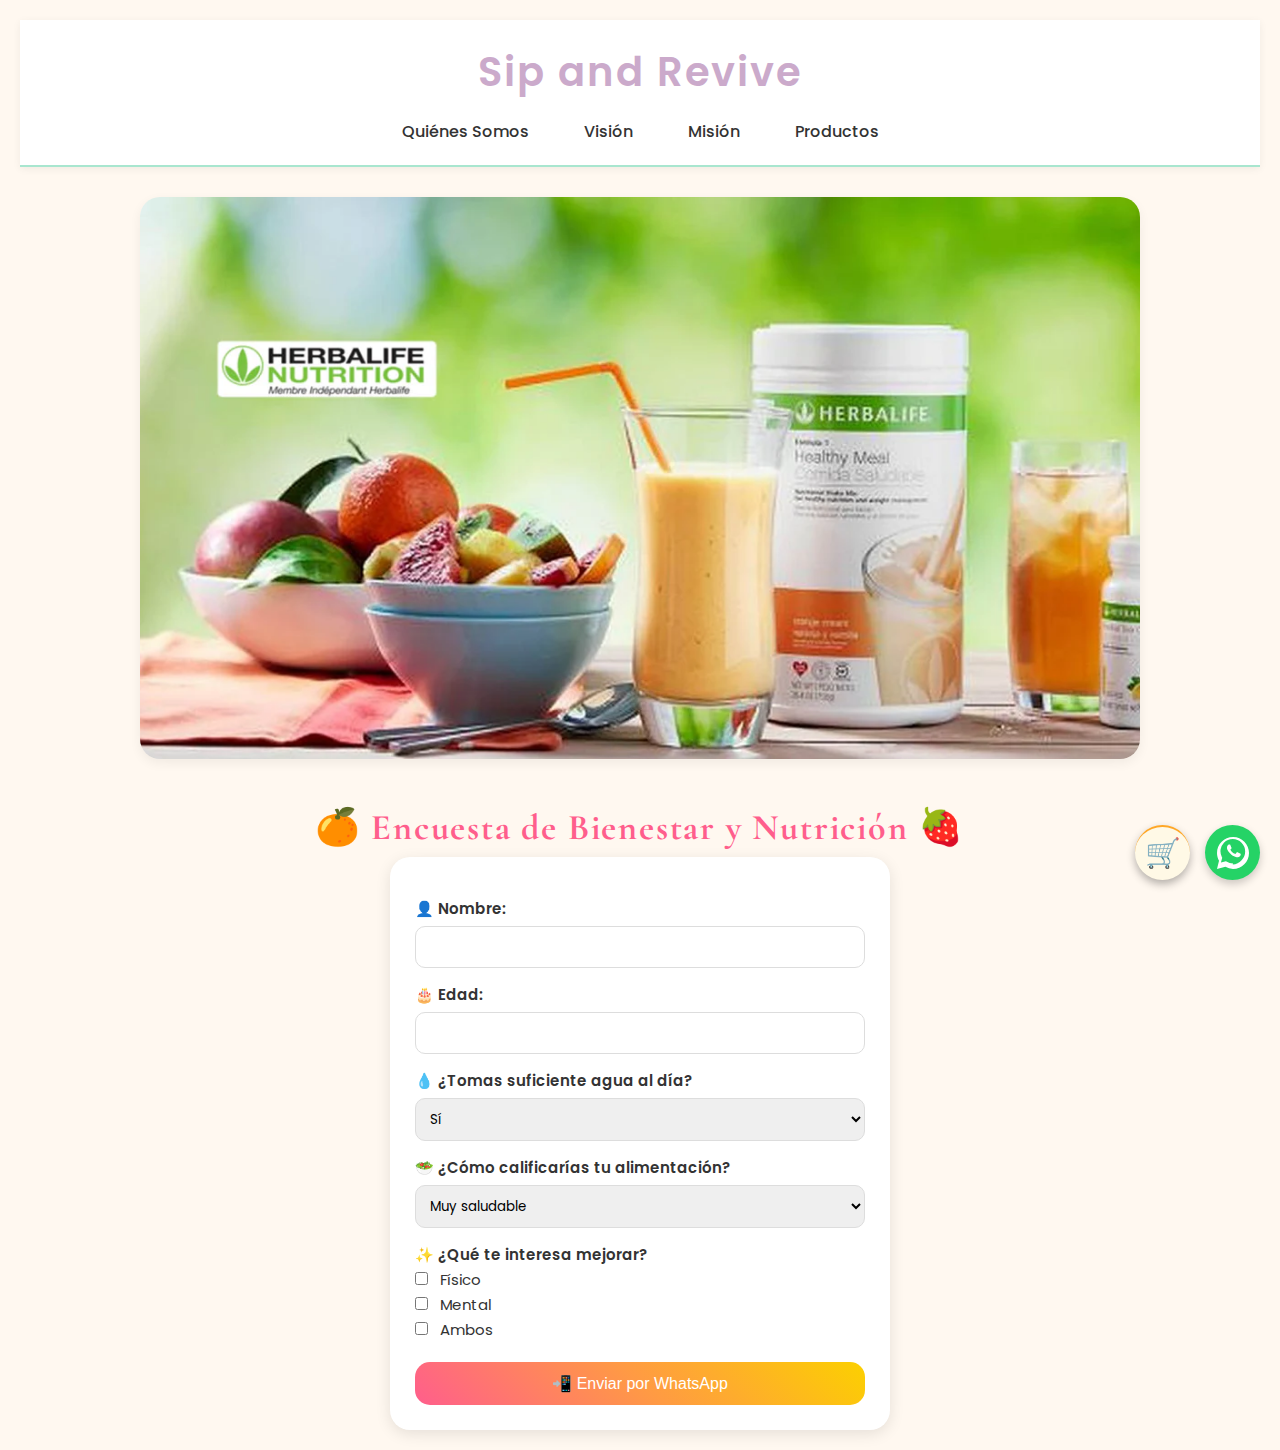
<file: Pagina web de Sip and revive/index.html>
<!DOCTYPE html>
<html lang="es">
<head>

  <link href="https://fonts.googleapis.com/css2?family=Playfair+Display&display=swap" rel="stylesheet">

  <meta charset="UTF-8" />
  <meta name="viewport" content="width=device-width, initial-scale=1.0"/>
  <title>Sip and Revive</title>
  <link rel="stylesheet" href="style.css" />
  <link href="https://fonts.googleapis.com/css2?family=Playfair+Display:wght@500;700&family=Lato:wght@300;400;700&display=swap" rel="stylesheet">
</head>
<!-- Botón WhatsApp -->
<a href="https://wa.me/50254330050" class="boton-flotante whatsapp" target="_blank" rel="noopener" aria-label="WhatsApp">
  <!-- SVG ícono WhatsApp -->
  <svg xmlns="http://www.w3.org/2000/svg" viewBox="0 0 24 24" fill="white" width="32" height="32" aria-hidden="true">
    <path d="M20.52 3.48A11.944 11.944 0 0012 0C5.372 0 0 5.372 0 12c0 2.115.555 4.09 1.52 5.82L0 24l6.3-1.6A11.945 11.945 0 0012 24c6.627 0 12-5.373 12-12 0-3.22-1.26-6.24-3.48-8.52zm-8.44 16.44a9.3 9.3 0 01-5.03-1.5l-.36-.22-3.74.95.98-3.65-.23-.37a9.35 9.35 0 011.5-10.9 9.348 9.348 0 0113.2 0 9.35 9.35 0 010 13.2 9.3 9.3 0 01-6.6 3.19zm5.12-7.66c-.27-.14-1.6-.78-1.85-.86-.24-.09-.41-.14-.58.14-.17.27-.66.85-.8 1.03-.14.17-.28.19-.53.07a6.58 6.58 0 01-1.93-1.19 7.35 7.35 0 01-1.36-1.7c-.14-.24-.01-.36.11-.5.12-.12.27-.28.4-.43.13-.14.17-.24.26-.4.09-.14.04-.26-.02-.38-.07-.12-.58-1.39-.8-1.9-.21-.5-.43-.43-.58-.44-.15-.02-.32-.02-.5-.02-.17 0-.45.07-.68.33-.23.27-.89.87-.89 2.12 0 1.25.91 2.46 1.03 2.63.12.17 1.77 2.7 4.28 3.77.6.26 1.07.42 1.44.54.6.2 1.15.17 1.58.1.48-.08 1.6-.65 1.83-1.28.23-.63.23-1.17.16-1.28-.07-.11-.24-.18-.5-.32z"/>
  </svg>
</a>


<!-- Botón flotante de Carrito -->
<a href="productos.html#carrito" class="boton-flotante carrito" title="Ver carrito">
  🛒
</a>

<body>
  
  <header>
    <h1>Sip and Revive</h1>
    <nav>
      <ul>
        <li><a href="qs.html">Quiénes Somos</a></li>
     <li><a href="vision.html">Visión</a></li>

        <li><a href="mision.html">Misión</a></li>
        <li><a href="productos.html">Productos</a></li>
      </ul>
    </nav>
  </header>

  <section class="hero">
    <img src="img/herbalife.jpg" alt="Imagen principal de Sip and Revive" />
  </section>
  <!DOCTYPE html>
<html lang="es">
<head>
  <meta charset="UTF-8" />
  <title>Encuesta - Sip and Revive</title>
  <!-- Fuente elegante -->
  <link href="https://fonts.googleapis.com/css2?family=Cormorant+Garamond:wght@600&family=Poppins&display=swap" rel="stylesheet">
  <style>
    body {
      background: #fff8f0;
      font-family: 'Poppins', sans-serif;
      color: #333;
      padding: 20px;
    }

    h2 {
      text-align: center;
      color: #ff5e8c;
      font-family: 'Cormorant Garamond', serif;
      font-size: 36px;
      margin-top: 40px;
    }

    form {
      max-width: 500px;
      margin: 0 auto;
      background: white;
      border-radius: 20px;
      padding: 25px;
      box-shadow: 0 4px 15px rgba(0,0,0,0.1);
      font-size: 15px;
      font-family: 'Poppins', sans-serif;
    }

    label {
      display: block;
      margin-top: 15px;
      font-weight: 600;
    }

    input, select {
      width: 100%;
      padding: 10px;
      margin-top: 5px;
      border: 1px solid #ddd;
      border-radius: 10px;
      font-family: 'Poppins', sans-serif;
    }

    input[type="checkbox"] {
      width: auto;
      margin-right: 8px;
    }

    button {
      margin-top: 20px;
      background: linear-gradient(45deg, #ff5e8c, #ff9a44, #fcd000);
      color: white;
      padding: 12px 18px;
      border: none;
      border-radius: 15px;
      font-size: 16px;
      cursor: pointer;
      width: 100%;
      transition: transform 0.2s;
    }

    button:hover {
      transform: scale(1.05);
    }
  </style>
</head>
<body>

  <h2>🍊 Encuesta de Bienestar y Nutrición 🍓</h2>

  <form id="encuesta-form" onsubmit="enviarWhatsApp(event)">
    <label for="nombre">👤 Nombre:</label>
    <input type="text" id="nombre" required>

    <label for="edad">🎂 Edad:</label>
    <input type="number" id="edad" required>

    <label for="agua">💧 ¿Tomas suficiente agua al día?</label>
    <select id="agua" required>
      <option value="Sí">Sí</option>
      <option value="No">No</option>
      <option value="A veces">A veces</option>
    </select>

    <label for="alimentacion">🥗 ¿Cómo calificarías tu alimentación?</label>
    <select id="alimentacion" required>
      <option value="Muy saludable">Muy saludable</option>
      <option value="Normal">Normal</option>
      <option value="Poco saludable">Poco saludable</option>
    </select>

    <label>✨ ¿Qué te interesa mejorar?</label>
    <input type="checkbox" id="fisico" value="Físico"> Físico<br>
    <input type="checkbox" id="mental" value="Mental"> Mental<br>
    <input type="checkbox" id="ambos" value="Ambos"> Ambos<br>

    <button type="submit">📲 Enviar por WhatsApp</button>
  </form>

  <script>
    function enviarWhatsApp(event) {
      event.preventDefault();

      const nombre = document.getElementById('nombre').value;
      const edad = document.getElementById('edad').value;
      const agua = document.getElementById('agua').value;
      const alimentacion = document.getElementById('alimentacion').value;

      let intereses = [];
      if (document.getElementById('fisico').checked) intereses.push("Físico");
      if (document.getElementById('mental').checked) intereses.push("Mental");
      if (document.getElementById('ambos').checked) intereses.push("Ambos");

      const mensaje = `Hola, soy ${nombre}, tengo ${edad} años.
💧 Tomo agua: ${agua}
🍎 Alimentación: ${alimentacion}
✨ Interés en mejorar: ${intereses.join(", ")}`;

      const numero = "50254330040";
      const url = `https://wa.me/${numero}?text=${encodeURIComponent(mensaje)}`;
      window.open(url, '_blank');
    }
  </script>

</body>
</html>


  <script src="carrito.js"></script>
</body>
</html>
</file>
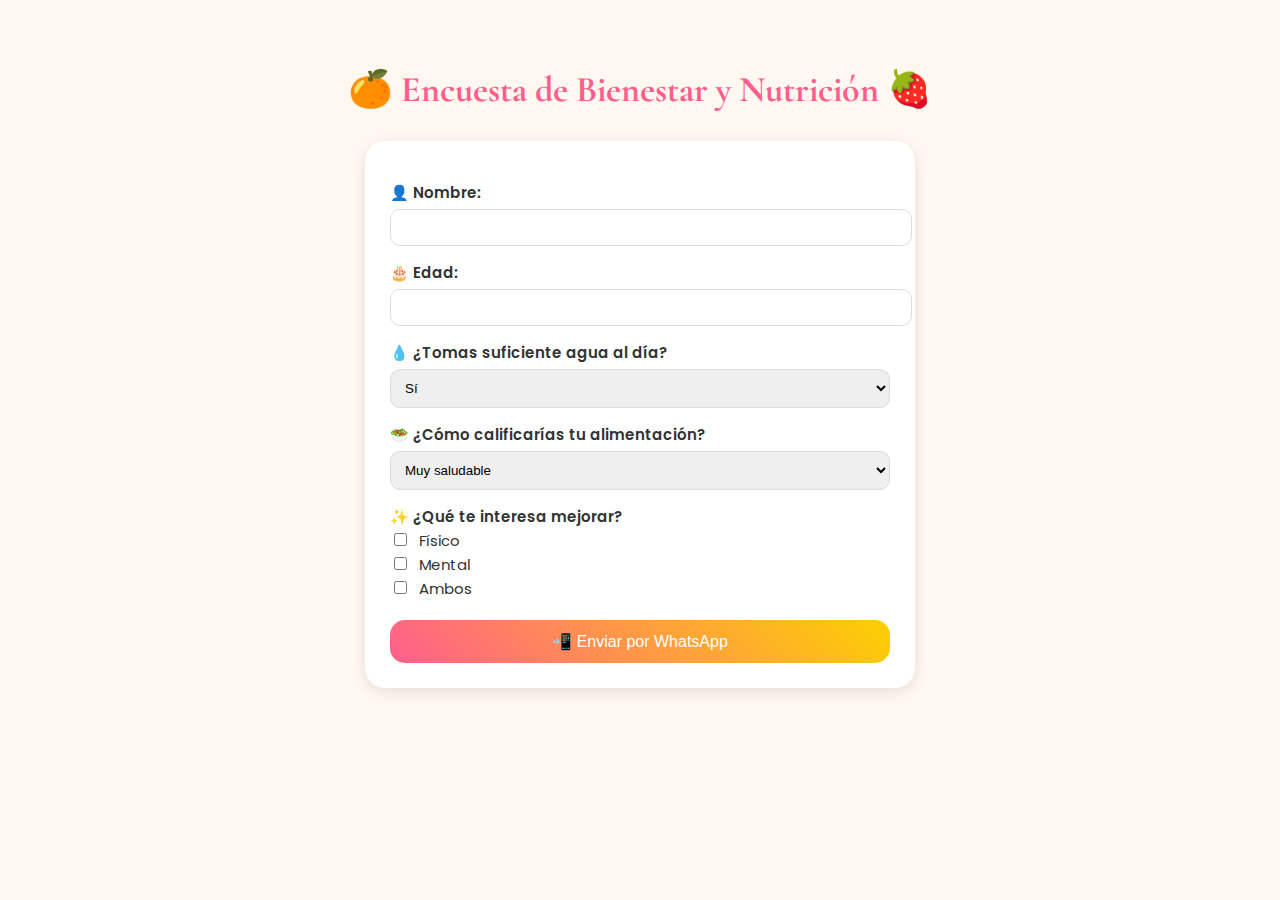
<file: Pagina web de Sip and revive/encuenta.html>
<!DOCTYPE html>
<html lang="es">
<head>
  <meta charset="UTF-8" />
  <meta name="viewport" content="width=device-width, initial-scale=1.0"/>
  <title>Encuesta - Sip and Revive</title>
  <link href="https://fonts.googleapis.com/css2?family=Cormorant+Garamond:wght@600&family=Poppins&display=swap" rel="stylesheet">
  <style>
    body {
      background: #fff8f0;
      font-family: 'Poppins', sans-serif;
      color: #333;
      padding: 20px;
    }

    h2 {
      text-align: center;
      color: #ff5e8c;
      font-family: 'Cormorant Garamond', serif;
      font-size: 36px;
      margin-top: 40px;
    }

    form {
      max-width: 500px;
      margin: 0 auto;
      background: white;
      border-radius: 20px;
      padding: 25px;
      box-shadow: 0 4px 15px rgba(0,0,0,0.1);
      font-size: 15px;
    }

    label {
      display: block;
      margin-top: 15px;
      font-weight: 600;
    }

    input, select {
      width: 100%;
      padding: 10px;
      margin-top: 5px;
      border: 1px solid #ddd;
      border-radius: 10px;
    }

    input[type="checkbox"] {
      width: auto;
      margin-right: 8px;
    }

    button {
      margin-top: 20px;
      background: linear-gradient(45deg, #ff5e8c, #ff9a44, #fcd000);
      color: white;
      padding: 12px 18px;
      border: none;
      border-radius: 15px;
      font-size: 16px;
      cursor: pointer;
      width: 100%;
      transition: transform 0.2s;
    }

    button:hover {
      transform: scale(1.05);
    }
  </style>
</head>
<body>

  <h2>🍊 Encuesta de Bienestar y Nutrición 🍓</h2>

  <form id="encuesta-form" onsubmit="enviarWhatsApp(event)">
    <label for="nombre">👤 Nombre:</label>
    <input type="text" id="nombre" required>

    <label for="edad">🎂 Edad:</label>
    <input type="number" id="edad" required>

    <label for="agua">💧 ¿Tomas suficiente agua al día?</label>
    <select id="agua" required>
      <option value="Sí">Sí</option>
      <option value="No">No</option>
      <option value="A veces">A veces</option>
    </select>

    <label for="alimentacion">🥗 ¿Cómo calificarías tu alimentación?</label>
    <select id="alimentacion" required>
      <option value="Muy saludable">Muy saludable</option>
      <option value="Normal">Normal</option>
      <option value="Poco saludable">Poco saludable</option>
    </select>

    <label>✨ ¿Qué te interesa mejorar?</label>
    <input type="checkbox" id="fisico" value="Físico"> Físico<br>
    <input type="checkbox" id="mental" value="Mental"> Mental<br>
    <input type="checkbox" id="ambos" value="Ambos"> Ambos<br>

    <button type="submit">📲 Enviar por WhatsApp</button>
  </form>

  <script>
    function enviarWhatsApp(event) {
      event.preventDefault();

      const nombre = document.getElementById('nombre').value;
      const edad = document.getElementById('edad').value;
      const agua = document.getElementById('agua').value;
      const alimentacion = document.getElementById('alimentacion').value;

      let intereses = [];
      if (document.getElementById('fisico').checked) intereses.push("Físico");
      if (document.getElementById('mental').checked) intereses.push("Mental");
      if (document.getElementById('ambos').checked) intereses.push("Ambos");

      const mensaje = `Hola, soy ${nombre}, tengo ${edad} años.
💧 Tomo agua: ${agua}
🍎 Alimentación: ${alimentacion}
✨ Interés en mejorar: ${intereses.join(", ")}`;

      const numero = "50254330040";
      const url = `https://wa.me/${numero}?text=${encodeURIComponent(mensaje)}`;
      window.open(url, '_blank');
    }
  </script>

</body>
</html>
</file>
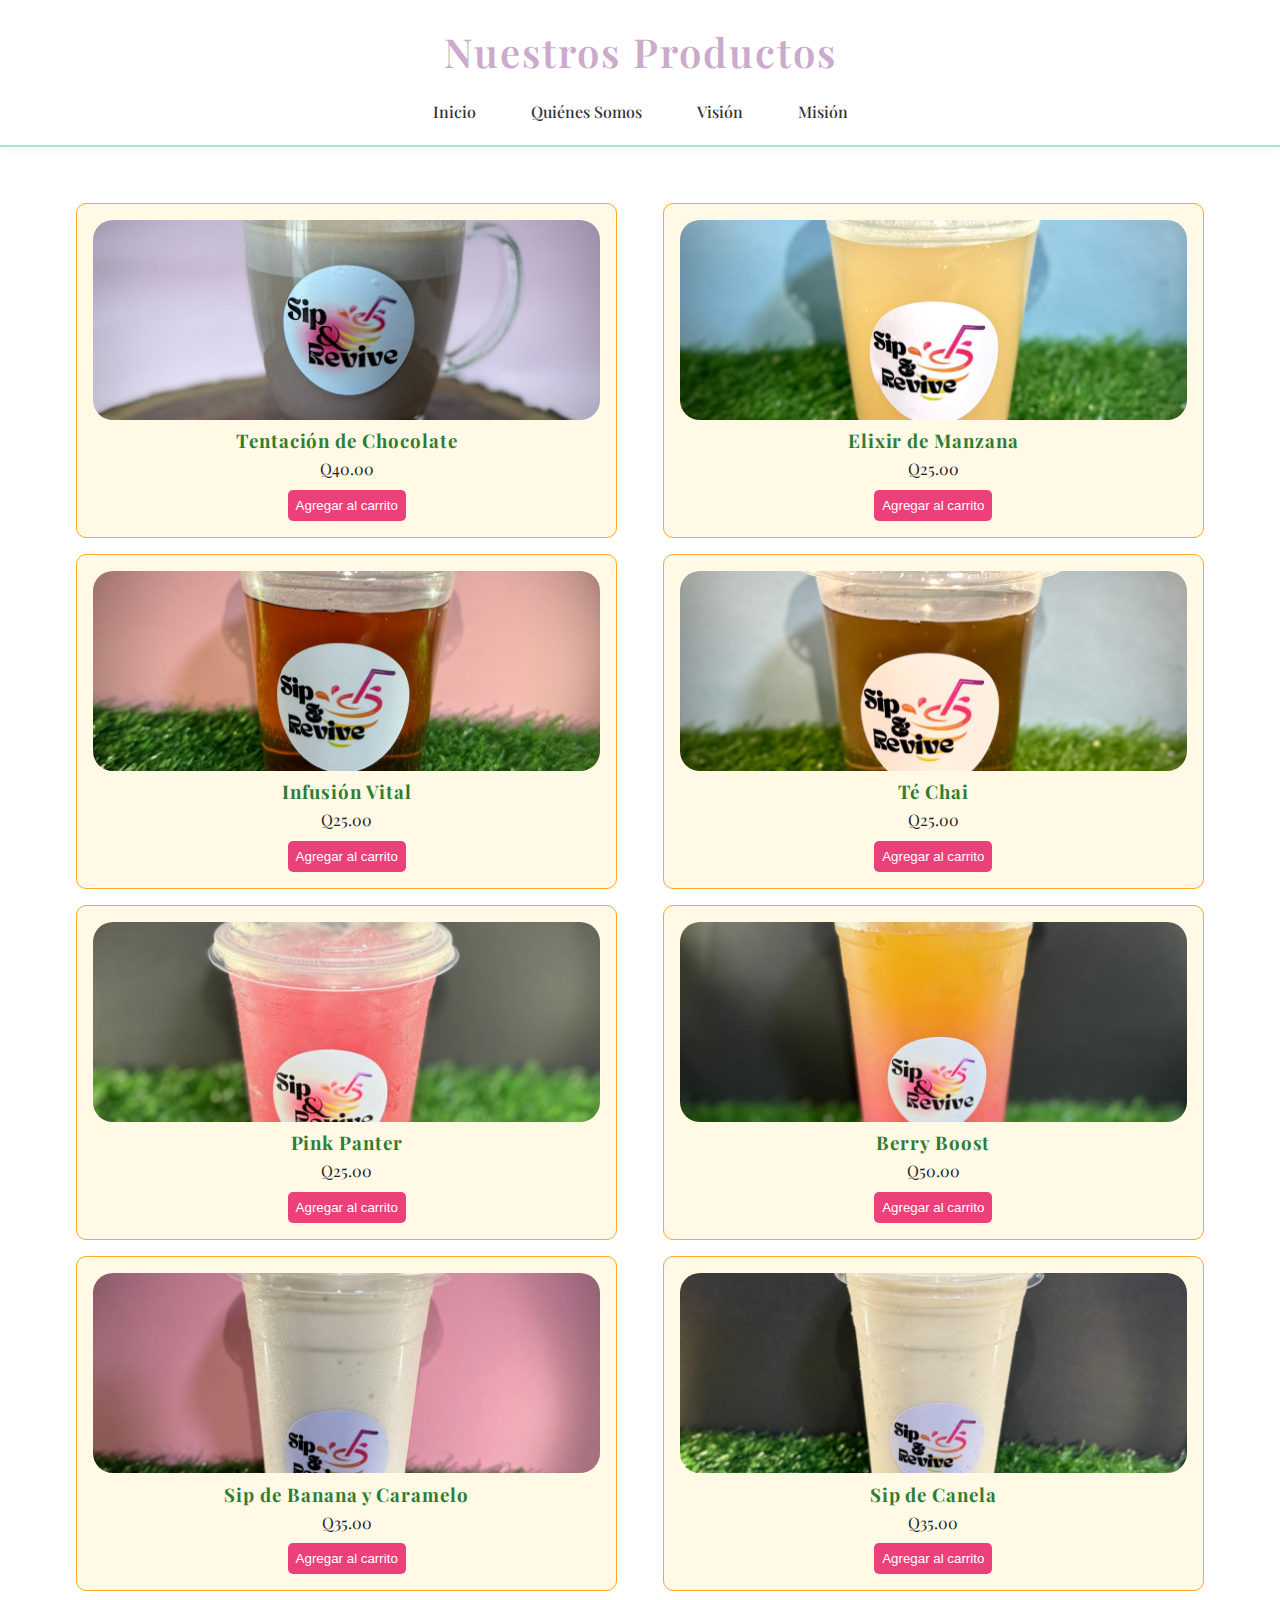
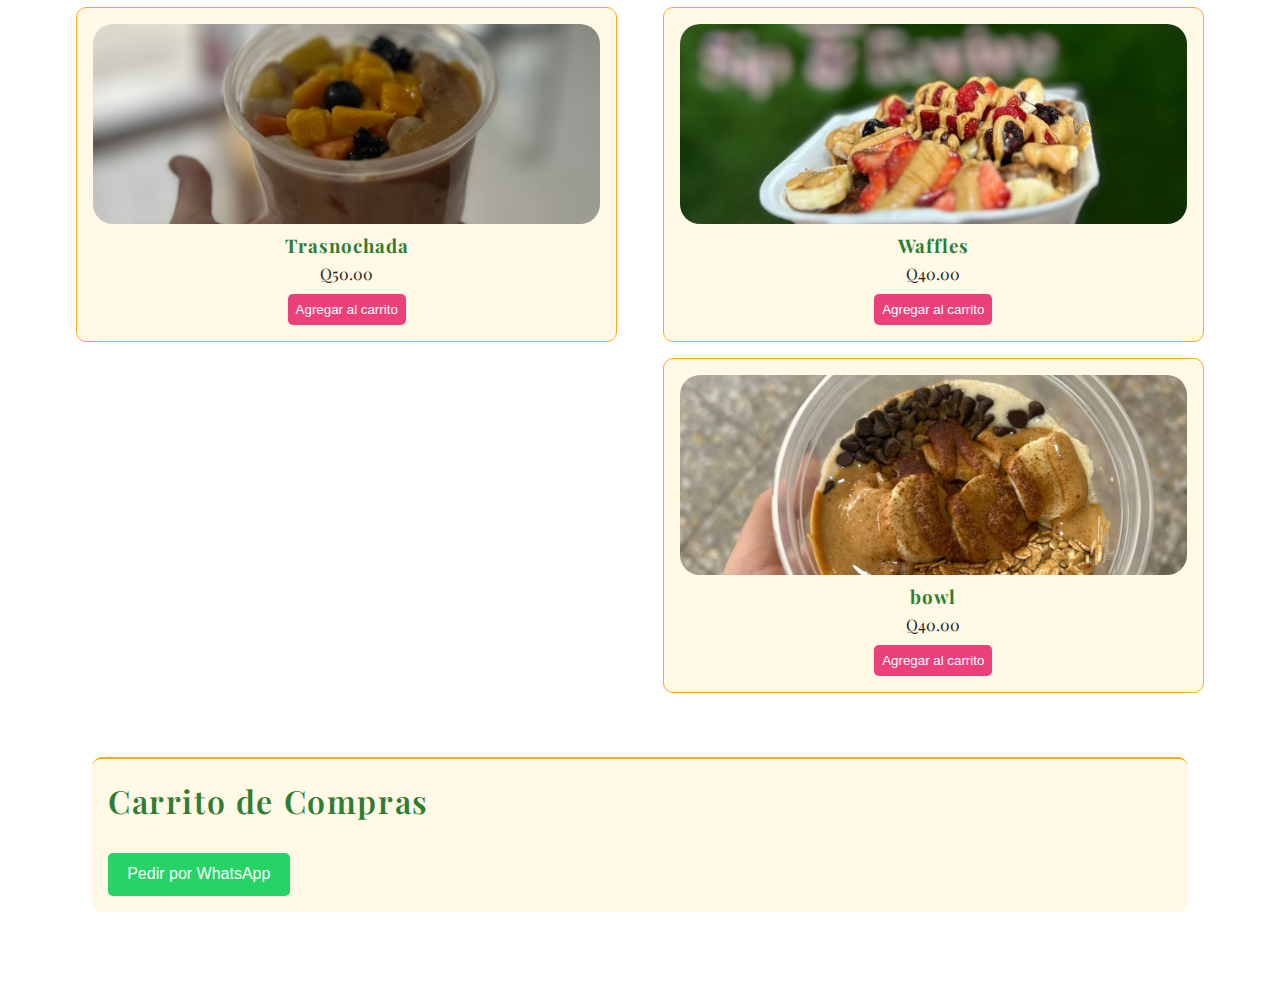
<file: Pagina web de Sip and revive/productos.html>
<!DOCTYPE html>
<html lang="es">
<head>
  <meta charset="UTF-8" />
  <title>Productos - Sip and Revive</title>
  <link rel="stylesheet" href="style.css" />
  <link href="https://fonts.googleapis.com/css2?family=Playfair+Display&display=swap" rel="stylesheet">
  <style>
    body {
      font-family: 'Playfair Display', serif;
    }
    .contenedor-productos {
      display: flex;
      justify-content: space-between;
      flex-wrap: wrap;
      gap: 2rem;
      padding: 1rem;
    }
    .columna {
      width: 48%;
    }
    .producto {
      background: #fff9e6;
      border: 1px solid #ffa726;
      padding: 1rem;
      border-radius: 10px;
      margin-bottom: 1rem;
      text-align: center;
    }
    .producto img {
      width: 100%;
      max-height: 200px;
      object-fit: cover;
      border-radius: 20px;
      aspect-ratio: 1/1;
    }
    .producto h3 {
      color: #2e7d32;
    }
    .producto button {
      background-color: #ec407a;
      color: white;
      padding: 0.5rem;
      border: none;
      cursor: pointer;
      border-radius: 5px;
      margin-top: 0.5rem;
    }
    .producto button:hover {
      background-color: #d81b60;
    }
    .carrito {
      background-color: #fff9e6;
      border-top: 2px solid #ffa726;
      padding: 1rem;
      margin: 2rem;
      border-radius: 10px;
    }
    .carrito h2 {
      color: #2e7d32;
    }
    #btn-pedir {
      background-color: #25d366;
      color: white;
      padding: 0.8rem 1.2rem;
      border: none;
      border-radius: 5px;
      font-size: 1rem;
      cursor: pointer;
      margin-top: 1rem;
    }
  </style>
</head>
<body>
  <header>
    <h1>Nuestros Productos</h1>
    <nav>
      <ul>
        <li><a href="index.html">Inicio</a></li>
        <li><a href="quienes_somos.html">Quiénes Somos</a></li>
        <li><a href="vision.html">Visión</a></li>
        <li><a href="mision.html">Misión</a></li>
      </ul>
    </nav>
  </header>

  <main>
    <div class="contenedor-productos">
      <div class="columna izquierda">
        <div class="producto">
          <img src="img/img1.jpg" alt="Tentación De Chocolate">
          <h3>Tentación de Chocolate</h3>
          <p>Q40.00</p>
          <button onclick="agregarAlCarrito('Tentación de Chocolate', 40)">Agregar al carrito</button>
        </div>
        <div class="producto">
          <img src="img/img2.jpg" alt="Infusión Vital">
          <h3>Infusión Vital</h3>
          <p>Q25.00</p>
          <button onclick="agregarAlCarrito('Infusión Vital', 25)">Agregar al carrito</button>
        </div>
        <div class="producto">
          <img src="img/img3.jpg" alt="Pink Panter">
          <h3>Pink Panter</h3>
          <p>Q25.00</p>
          <button onclick="agregarAlCarrito('Pink Panter', 25)">Agregar al carrito</button>
        </div>
        <div class="producto">
          <img src="img/img4.jpg" alt="Banana y Caramelo">
          <h3>Sip de Banana y Caramelo</h3>
          <p>Q35.00</p>
          <button onclick="agregarAlCarrito('Sip de Banana y Caramelo', 35)">Agregar al carrito</button>
        </div>
        <div class="producto">
          <img src="img/img5.jpg" alt="Trasnochada">
          <h3>Trasnochada</h3>
          <p>Q50.00</p>
          <button onclick="agregarAlCarrito('Trasnochada', 50)">Agregar al carrito</button>
        </div>
      </div>
      <div class="columna derecha">
        <div class="producto">
          <img src="img/img6.jpg" alt="Elixir de Manzana">
          <h3>Elixir de Manzana</h3>
          <p>Q25.00</p>
          <button onclick="agregarAlCarrito('Elixir de Manzana', 25)">Agregar al carrito</button>
        </div>
        <div class="producto">
          <img src="img/img7.jpg" alt="Té Chai">
          <h3>Té Chai</h3>
          <p>Q25.00</p>
          <button onclick="agregarAlCarrito('Té Chai', 25)">Agregar al carrito</button>
        </div>
        <div class="producto">
          <img src="img/img8.jpg" alt="Berry Boost">
          <h3>Berry Boost</h3>
          <p>Q50.00</p>
          <button onclick="agregarAlCarrito('Berry Boost', 50)">Agregar al carrito</button>
        </div>
        <div class="producto">
          <img src="img/img9.jpg" alt="Sip de Canela">
          <h3>Sip de Canela</h3>
          <p>Q35.00</p>
          <button onclick="agregarAlCarrito('Sip de Canela', 35)">Agregar al carrito</button>
        </div>
        <div class="producto">
          <img src="img/img10.jpg" alt="Waffles">
          <h3>Waffles</h3>
          <p>Q40.00</p>
          <button onclick="agregarAlCarrito('Waffles', 40)">Agregar al carrito</button>
        </div>
         <div class="producto">
          <img src="img/img11.jpg" alt="bolw">
          <h3>bowl</h3>
          <p>Q40.00</p>
          <button onclick="agregarAlCarrito('bowl', 40)">Agregar al carrito</button>
        </div>
      </div>
    </div>

    <section class="carrito">
      <h2>Carrito de Compras</h2>
      <ul id="lista-carrito"></ul>
      <button id="btn-pedir" onclick="pedirPorWhatsApp()">Pedir por WhatsApp</button>
    </section>
  </main>

  <script>
    const carrito = [];

    function agregarAlCarrito(nombre, precio) {
      carrito.push({ nombre, precio });
      mostrarCarrito();
    }

    function mostrarCarrito() {
      const lista = document.getElementById('lista-carrito');
      lista.innerHTML = '';
      carrito.forEach(producto => {
        const li = document.createElement('li');
        li.textContent = `${producto.nombre} - Q${producto.precio}`;
        lista.appendChild(li);
      });
    }

    function pedirPorWhatsApp() {
      if (carrito.length === 0) return alert('Tu carrito está vacío');
      let mensaje = 'Hola, quiero pedir lo siguiente:%0A';
      carrito.forEach(p => {
        mensaje += `- ${p.nombre} (Q${p.precio})%0A`;
      });
      const url = `https://wa.me/50254330040?text=${mensaje}`;
      window.open(url, '_blank');
    }
  </script>
</body>
</html>
</file>
<file: Pagina web de Sip and revive/style.css>
:root {
  --blanco: #ffffff;
  --verde: #a8e6cf;
  --fuccia: #ff7eb9;
  --morado: #cbaacb;
  --naranja: #ffd3b6;
  --amarillo: #ffffb5;

  --gris-claro: #f8f9fa;
  --texto: #333;
  --sombra: rgba(0, 0, 0, 0.06);
  --borde: #e0e0e0;
}

* {
  margin: 0;
  padding: 0;
  box-sizing: border-box;
}

body {
  font-family: 'Playfair Display', serif;
  color: #222;
  line-height: 1.6;
  font-weight: 400; /* normal, para buena lectura */
}

h1, h2, h3 {
  font-weight: 700; /* más grueso para títulos */
  letter-spacing: 0.05em;
}



header {
  background-color: var(--blanco);
  padding: 20px;
  text-align: center;
  border-bottom: 2px solid var(--verde);
  box-shadow: 0 2px 8px var(--sombra);
}

h1 {
  font-size: 2.5rem;
  color: var(--morado);
  font-weight: 600;
}

nav ul {
  list-style: none;
  display: flex;
  justify-content: center;
  flex-wrap: wrap;
  gap: 25px;
  margin-top: 15px;
}

nav ul li a {
  text-decoration: none;
  color: var(--texto);
  font-weight: 500;
  padding: 10px 15px;
  border-radius: 6px;
  transition: background-color 0.3s ease, color 0.3s ease;
}

nav ul li a:hover {
  background-color: var(--fuccia);
  color: var(--blanco);
}

main {
  padding: 40px 20px;
  max-width: 1200px;
  margin: 0 auto;
}

.hero {
  display: flex;
  justify-content: center;
  margin-top: 30px;
}

.hero img {
  width: 90%;
  max-width: 1000px;
  border-radius: 20px;
  box-shadow: 0 4px 12px var(--sombra);
}

section {
  margin-top: 40px;
}

section h2 {
  font-size: 2rem;
  color: var(--naranja);
  margin-bottom: 10px;
  font-weight: 600;
}

section p {
  font-size: 1.1rem;
  color: #444;
}
.boton-flotante {
  position: fixed;
  bottom: 20px;
  width: 55px;
  height: 55px;
  border-radius: 50%;
  background-color: white;
  display: flex;
  align-items: center;
  justify-content: center;
  box-shadow: 0 4px 8px rgba(0, 0, 0, 0.3);
  text-decoration: none;
  z-index: 1000;
  cursor: pointer;
  font-family: 'Arial', sans-serif;
  font-weight: 600;
  color: inherit;
  object-fit: cover;
}

.boton-flotante.whatsapp {
  right: 20px;
  background-color: #25d366;
  color: white;
  font-size: 2rem;
  box-shadow: 0 4px 8px rgba(0,0,0,0.2);
  padding: 5px;
}

.boton-flotante.carrito {
  right: 90px;
  background-color: #fff9e6;
  border-top: 2px solid #ffa726;
  color: #2e7d32;
  font-size: 1.8rem;
  padding: 1rem;
  box-sizing: border-box;
  border-radius: 50%;
}

.boton-flotante svg {
  width: 32px;
  height: 32px;
</file>
